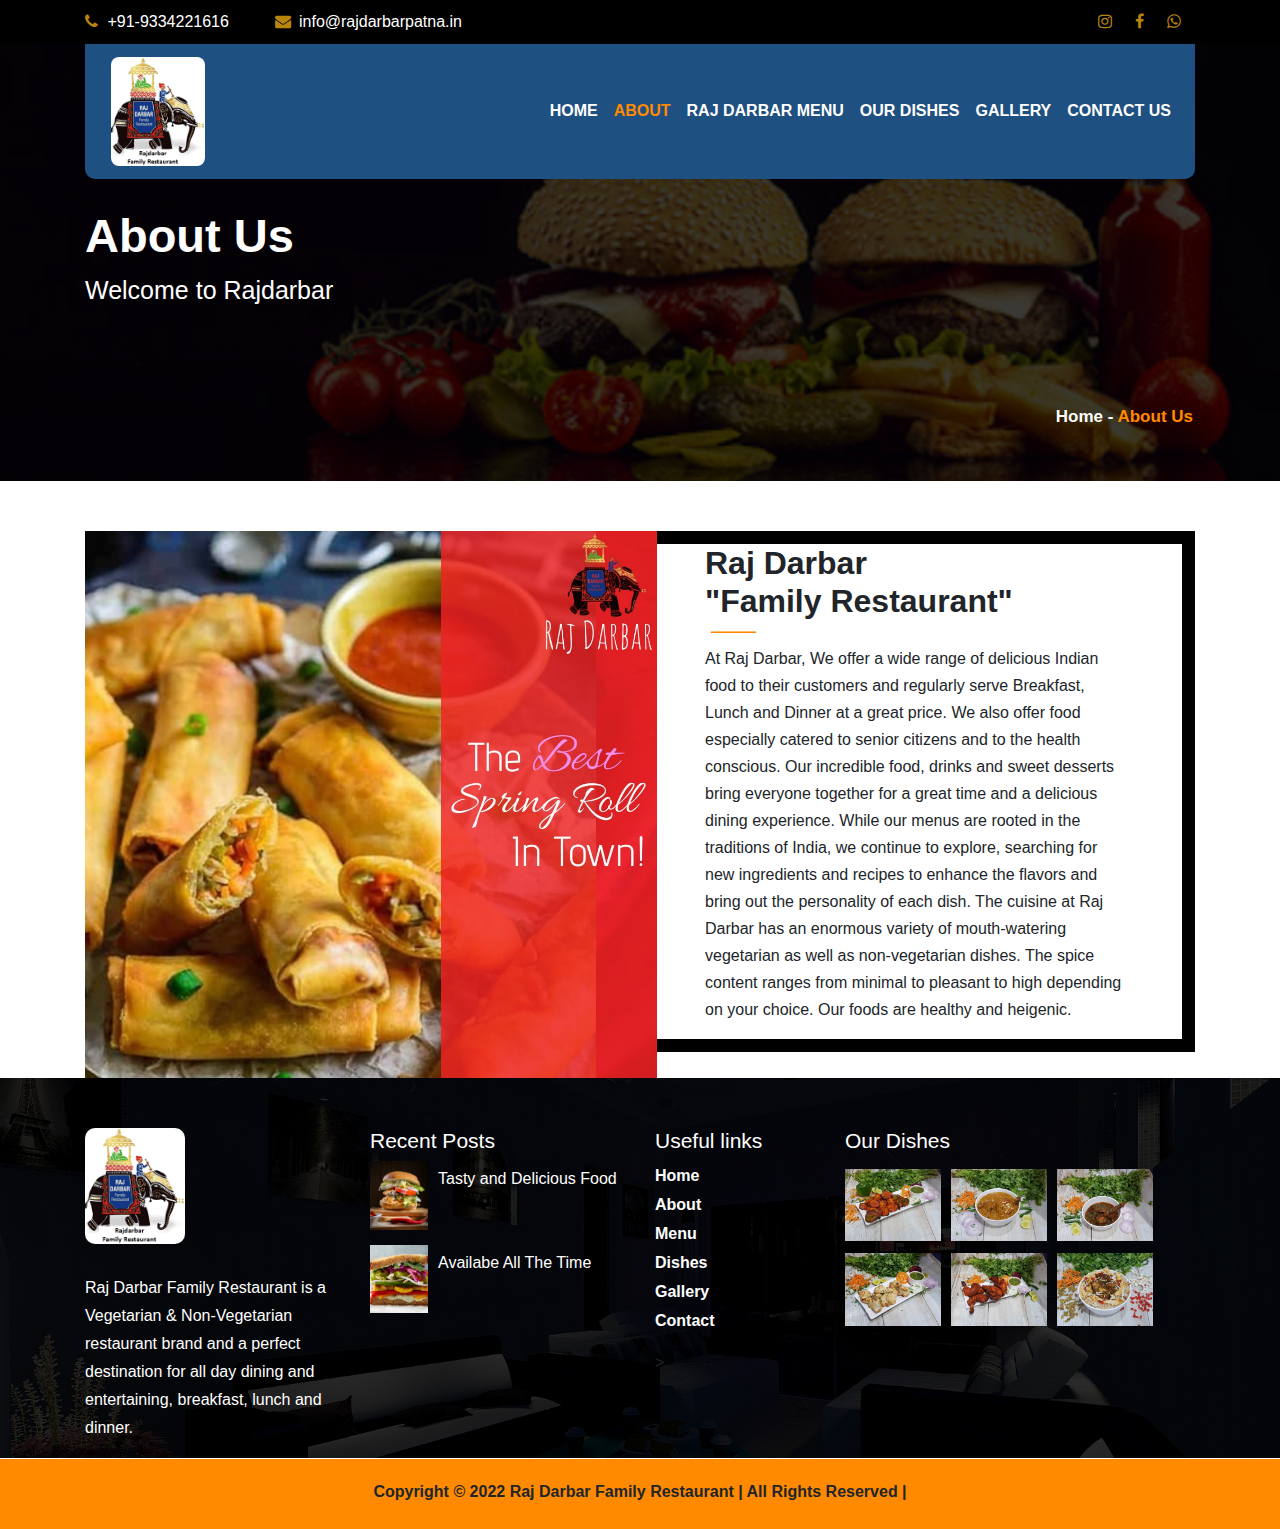
<file: about.html>
<!DOCTYPE html>
<html lang="en">

<head>
  <meta charset="UTF-8">
  <meta http-equiv="X-UA-Compatible" content="IE=edge">
  <meta name="viewport" content="width=device-width, initial-scale=1.0">
  <title>Raj Darbar-About</title>
  <link rel="icon" type="image/png" href="img/favicon.ico">

  <!-- Bootstrap CSS -->
  <link rel="stylesheet" href="css/bootstrap.min.css">
  <link rel="stylesheet" href="css/owl.carousel.min.css">
  <link rel="stylesheet" href="css/font-awesome.min.css">
  <link rel="stylesheet" href="css/animate.css">
  <link rel="stylesheet" href="css/style.css">

  <script src="js/jquery.min.js"></script>
  <script src="js/bootstrap.bundle.min.js"></script>
</head>

<body>

  <header>
    <div class="header-top">
      <div class="container">
        <div class="row">
          <div class="col-lg-2">
            <a href="tel: +91-9334221616"><i class="fa fa-phone"></i> +91-9334221616</a>
          </div>
          <div class="col-lg-4">
            <a href="#"> <i class="fa fa-envelope pr-2"></i>info@rajdarbarpatna.in</a>
          </div>
          <div class="col-lg-6">
            <ul>
              <li><a href=""><i class="fa fa-whatsapp"></i></a></li>
              <li><a href=""><i class="fa fa-facebook-f"></i></a></li>
              <li><a href=""><i class="fa fa-instagram"></i></a></li>
            </ul>
          </div>
        </div>
      </div>
    </div>
    <div class="mainmenu">
      <div class="container">
        <div class="bg-ligh">
          <nav class="navbar navbar-expand-lg navbar-light ">
            <a class="navbar-brand" href="#"><img src="img/logo (2).png" alt=""></a>
            <button class="navbar-toggler" type="button" data-toggle="collapse" data-target="#navbarNav"
              aria-controls="navbarNav" aria-expanded="false" aria-label="Toggle navigation">
              <span class="navbar-toggler-icon"></span>
            </button>
            <div class="collapse navbar-collapse" id="navbarNav">
              <ul class="navbar-nav ml-auto">
                <li class="nav-item ">
                  <a class="nav-link" href="index.html">HOME <span class="sr-only">(current)</span></a>
                </li>
                <li class="nav-item active">
                  <a class="nav-link" href="about.html">ABOUT</a>
                </li>
                <li class="nav-item">
                  <a class="nav-link" href="menu.html">RAJ DARBAR MENU</a>
                </li>
                <li class="nav-item">
                  <a class="nav-link " href="Dishes.html">OUR DISHES</a>
                </li>
                <li class="nav-item">
                  <a class="nav-link " href="gallery.html">GALLERY</a>
                </li>
                <li class="nav-item">
                  <a class="nav-link " href="contact.html">CONTACT US</a>
                </li>
              </ul>
            </div>
          </nav>
        </div>
      </div>
    </div>

    <div class="header-nav-img">
      <div class="header-nav-img-color">
        <div class="container">
          <div class="row">
            <div class="col-lg-12">
              <h2>About Us</h2>
              <p>Welcome to Rajdarbar</p>
              <ul>
                <li><a style="color: #ff8a00;" href="about.html">About Us</a></li>
                <li><a href="index.html">Home - </a></li>

              </ul>
            </div>
          </div>
        </div>
      </div>
    </div>


  </header>

  <div class="container">
    <div class="Darbar">
      <div class="row">
        <div class="col-lg-6">
          <img src="img/alphabet-image.png" alt="">
        </div>
        <div class="col-lg-6">
          <div class="Raj-Darbar">
            <h2>Raj Darbar<br>
              "Family Restaurant"</h2>
            <img style="width: 13%;" src="img/border.jpg" alt="">
            <p>At Raj Darbar, We offer a wide range of delicious Indian food to their customers and regularly serve
              Breakfast, Lunch and Dinner at a great price. We also offer food especially catered to senior citizens and
              to the health conscious. Our incredible food, drinks and sweet desserts bring everyone together for a
              great time and a delicious dining experience. While our menus are rooted in the traditions of India, we
              continue to explore, searching for new ingredients and recipes to enhance the flavors and bring out the
              personality of each dish. The cuisine at Raj Darbar has an enormous variety of mouth-watering vegetarian
              as well as non-vegetarian dishes. The spice content ranges from minimal to pleasant to high depending on
              your choice. Our foods are healthy and heigenic.</p>
          </div>
        </div>
      </div>
    </div>
  </div>

 

  <footer>
    <div class="footer-back-img">
      <div class="footer-back-color">

        <div class="container">
          <div class="row">
            <div class="col-lg-3">
              <div class="footer-back-color-2">
                <a href="#"><img src="img/logo (2).png" alt=""></a>
                <p>Raj Darbar Family Restaurant is a Vegetarian & Non-Vegetarian restaurant brand and a perfect
                  destination for all day dining and entertaining, breakfast, lunch and dinner.</p>
              </div>
            </div>
            <div class="col-lg-3">
              <div class="footer-back-color-3">
                <h4>Recent Posts</h4>
                <div class="postlist">


                  <img src="img/food6.jpeg" alt="">
                  <h6>Tasty and Delicious Food</h6>
                </div>
                <div class="postlist">

                  <img src="img/sandwitch.jpg" alt="">
                  <h6>Availabe All The Time</h6>

                </div>
              </div>
            </div>
            <div class="col-lg-2">
              <h4>Useful links</h4>
              <ul>
                <li><a href="index.html">Home</a></li>
                <li><a href="about.html">About</a></li>
                <li><a href="menu.html">Menu</a></li>
                <li><a href="Dishes.html">Dishes</a></li>
                <li><a href="gallery.html">Gallery</a></li>
                <li><a href="contact.html">Contact</a></li>
              </ul>>
            </div>
            <div class="col-lg-4">
              <h4>Our Dishes</h4>
              <div class="dishes-footer-img">
                <ul>
                  <li><img src="img/paneer_tikka.jpg" alt=""></li>
                  <li><img src="img/chicken_balti.jpg" alt=""></li>
                  <li><img src="img/chicken_kadahi.jpg" alt=""></li>
                  <li><img src="img/chicken_malai_kabab.jpg" alt=""></li>
                  <li><img src="img/chicken_tandoori.jpg" alt=""></li>
                  <li><img src="img/hyderabadi_chicken_biryani.jpg" alt=""></li>
                </ul>
              </div>
            </div>
          </div>
        </div>

        <div class="footer-buttom-color">
          <div class="container">
            <div class="row">
              <div class="col-lg-12">
                <h5>Copyright © 2022 Raj Darbar Family Restaurant | All Rights Reserved |</h5>
              </div>
            </div>
          </div>
        </div>
      </div>
    </div>
  </footer>

  <!-- Optional JavaScript -->
  <!-- jQuery first, then Popper.js, then Bootstrap JS -->
  <script src="js/wow.min.js"></script>
  <script type="text/javascript">
    var scrollingAnimations = $('body').data("scrolling-animations");
    if (scrollingAnimations) {
      new WOW().init();
    }
  </script>
  <script src="js/owl.carousel.min.js"></script>
  <script>
    $('.counter-count').each(function () {
      $(this).prop('Counter', 0).animate({
        Counter: $(this).text()
      }, {

        //chnage count up speed here
        duration: 4000,
        easing: 'swing',
        step: function (now) {
          $(this).text(Math.ceil(now));
        }
      });
    });
  </script>

  <script src="js/popper.min.js"></script>
  <script src="js/bootstrap.min.js"></script>
  <script>
    $(document).ready(function () {
      setTimeout(function () {
        $("#exampleModal").modal('show');
      }, 1000);
    });
  </script>
</body>

</html>
</file>
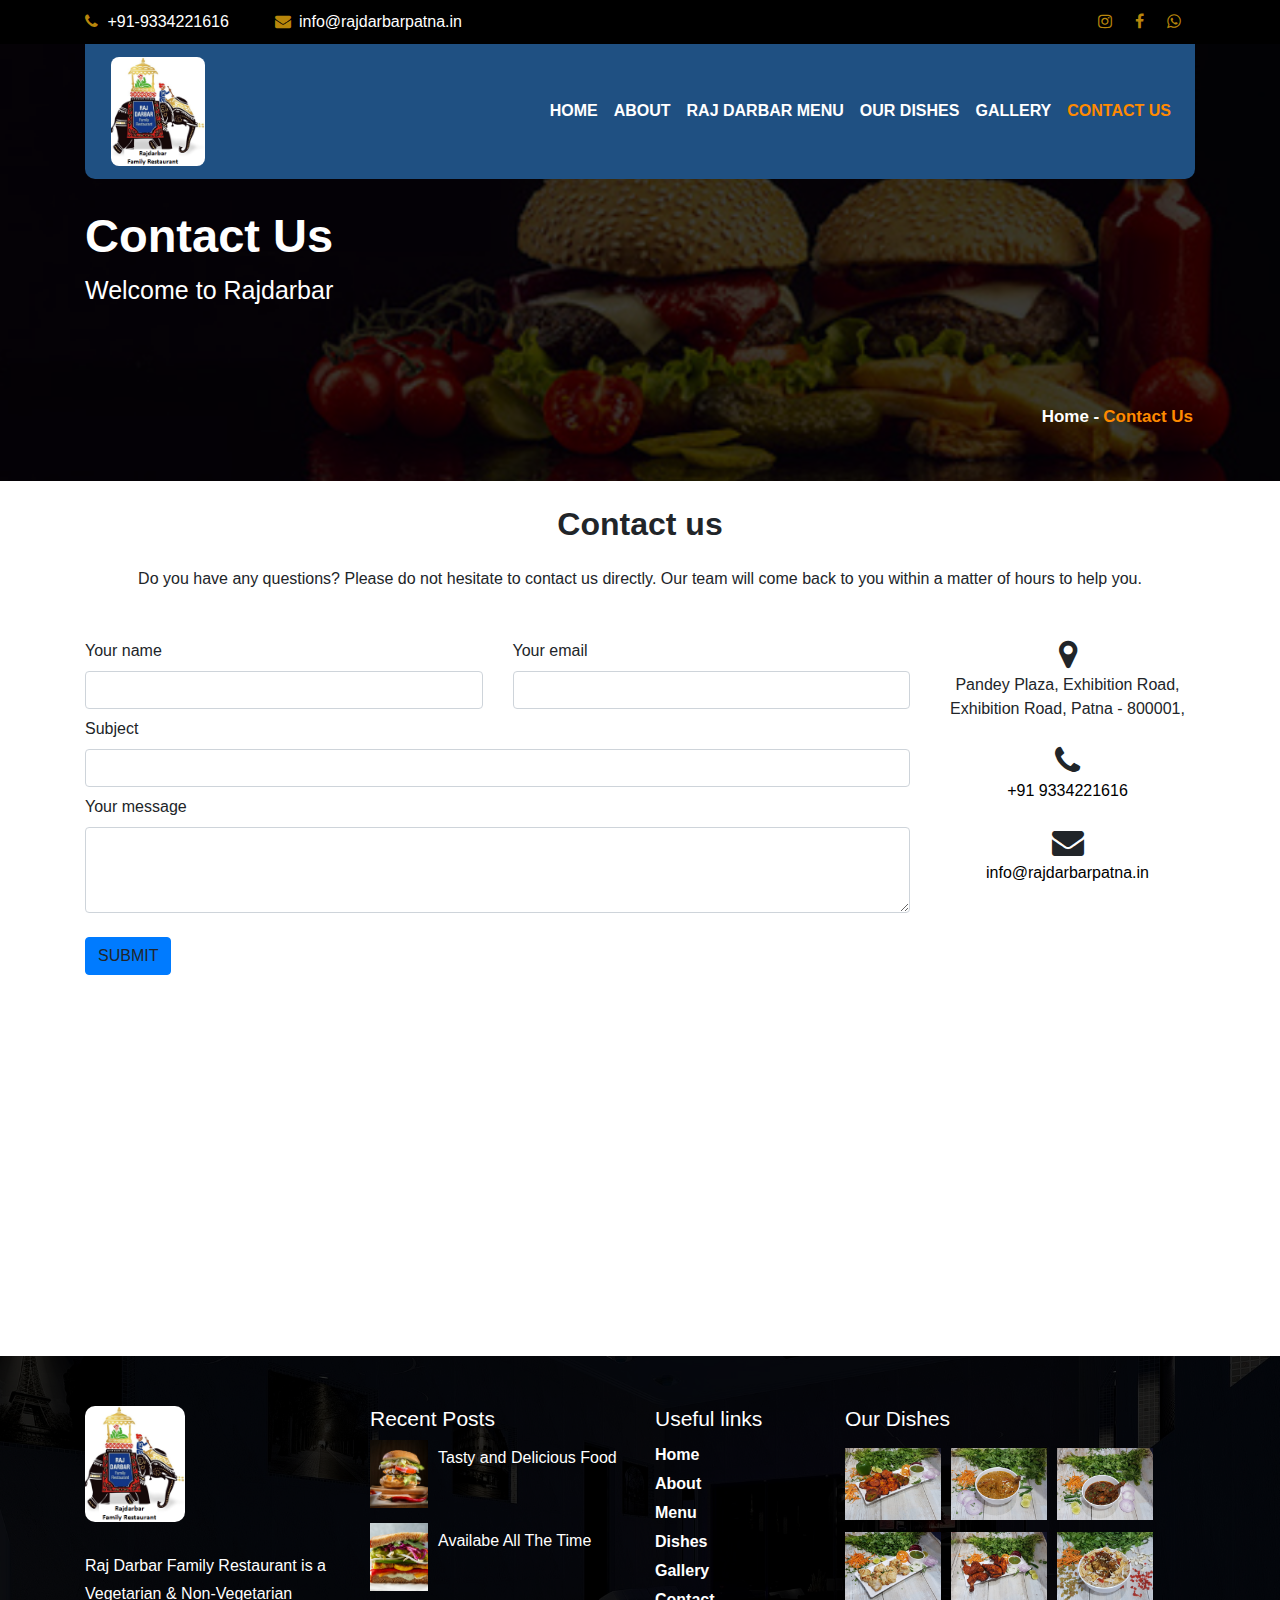
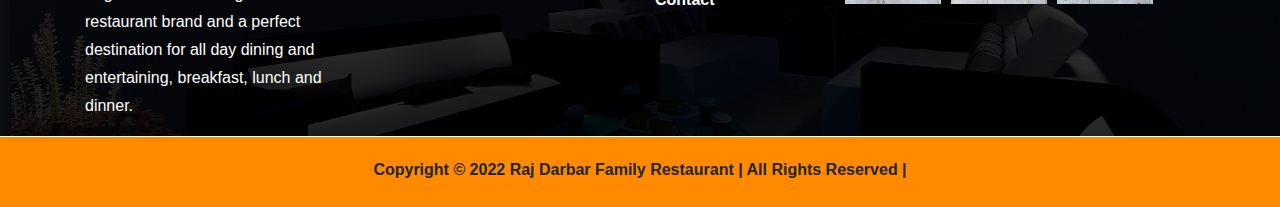
<file: contact.html>
<!DOCTYPE html>
<html lang="en">

<head>
  <meta charset="UTF-8">
  <meta http-equiv="X-UA-Compatible" content="IE=edge">
  <meta name="viewport" content="width=device-width, initial-scale=1.0">
  <title>Raj Darbar-Contact</title>
  <link rel="icon" type="image/png" href="img/favicon.ico">

  <!-- Bootstrap CSS -->
  <link rel="stylesheet" href="css/bootstrap.min.css">
  <link rel="stylesheet" href="css/owl.carousel.min.css">
  <link rel="stylesheet" href="css/font-awesome.min.css">
  <link rel="stylesheet" href="css/animate.css">
  <link rel="stylesheet" href="css/style.css">

  <script src="js/jquery.min.js"></script>
  <script src="js/bootstrap.bundle.min.js"></script>
</head>

<body>

  <header>
    <div class="header-top">
      <div class="container">
        <div class="row">
          <div class="col-lg-2">
            <a href="tel: +91-9334221616"><i class="fa fa-phone"></i> +91-9334221616</a>
          </div>
          <div class="col-lg-4">
            <a href="#"> <i class="fa fa-envelope pr-2"></i>info@rajdarbarpatna.in</a>
          </div>
          <div class="col-lg-6">
            <ul>
              <li><a href=""><i class="fa fa-whatsapp"></i></a></li>
              <li><a href=""><i class="fa fa-facebook-f"></i></a></li>
              <li><a href=""><i class="fa fa-instagram"></i></a></li>
            </ul>
          </div>
        </div>
      </div>
    </div>
    <div class="mainmenu">
      <div class="container">
        <div class="bg-ligh">
          <nav class="navbar navbar-expand-lg navbar-light ">
            <a class="navbar-brand" href="#"><img src="img/logo (2).png" alt=""></a>
            <button class="navbar-toggler" type="button" data-toggle="collapse" data-target="#navbarNav"
              aria-controls="navbarNav" aria-expanded="false" aria-label="Toggle navigation">
              <span class="navbar-toggler-icon"></span>
            </button>
            <div class="collapse navbar-collapse" id="navbarNav">
              <ul class="navbar-nav ml-auto">
                <li class="nav-item ">
                  <a class="nav-link" href="index.html">HOME <span class="sr-only">(current)</span></a>
                </li>
                <li class="nav-item ">
                  <a class="nav-link" href="about.html">ABOUT</a>
                </li>
                <li class="nav-item">
                  <a class="nav-link" href="menu.html">RAJ DARBAR MENU</a>
                </li>
                <li class="nav-item">
                  <a class="nav-link " href="Dishes.html">OUR DISHES</a>
                </li>
                <li class="nav-item">
                  <a class="nav-link " href="gallery.html">GALLERY</a>
                </li>
                <li class="nav-item active">
                  <a class="nav-link " href="contact.html">CONTACT US</a>
                </li>
              </ul>
            </div>
          </nav>
        </div>
      </div>
    </div>

    <div class="header-nav-img">
      <div class="header-nav-img-color">
        <div class="container">
          <div class="row">
            <div class="col-lg-12">
              <h2>Contact Us</h2>
              <p>Welcome to Rajdarbar</p>
              <ul>
                <li><a style="color: #ff8a00;" href="contact.html">Contact Us</a></li>
                <li><a href="index.html">Home - </a></li>

              </ul>
            </div>
          </div>
        </div>
      </div>
    </div>


    <div class="container">
      <!--Section: Contact v.2-->
      <section class="mb-4">

        <!--Section heading-->
        <h2 class="h1-responsive font-weight-bold text-center my-4">Contact us</h2>
        <!--Section description-->
        <p class="text-center w-responsive mx-auto mb-5">Do you have any questions? Please do not hesitate to contact us
          directly. Our team will come back to you within
          a matter of hours to help you.</p>

        <div class="row">

          <!--Grid column-->
          <div class="col-md-9 mb-md-0 mb-5">
            <form id="contact-form" name="contact-form" action="mail.php" method="POST">

              <!--Grid row-->
              <div class="row">

                <!--Grid column-->
                <div class="col-md-6">
                  <div class="md-form mb-2">
                    <label for="name" class="">Your name</label>
                    <input type="text" id="name" name="name" class="form-control">

                  </div>
                </div>
                <!--Grid column-->

                <!--Grid column-->
                <div class="col-md-6">
                  <div class="md-form mb-2">
                    <label for="email" class="">Your email</label>
                    <input type="text" id="email" name="email" class="form-control">

                  </div>
                </div>
                <!--Grid column-->

              </div>
              <!--Grid row-->

              <!--Grid row-->
              <div class="row">
                <div class="col-md-12">
                  <div class="md-form mb-2">
                    <label for="subject" class="">Subject</label>
                    <input type="text" id="subject" name="subject" class="form-control">

                  </div>
                </div>
              </div>
              <!--Grid row-->

              <!--Grid row-->
              <div class="row">

                <!--Grid column-->
                <div class="col-md-12">

                  <div class="md-form mb-4">
                    <label for="message">Your message</label>
                    <textarea type="text" id="message" name="message" rows="3"
                      class="form-control md-textarea"></textarea>

                  </div>

                </div>
              </div>
              <!--Grid row-->

            </form>

            <div class="text-center text-md-left">
              <a class="btn btn-primary" onclick="document.getElementById('contact-form').submit();">SUBMIT</a>
            </div>
            <div class="status"></div>
          </div>
          <!--Grid column-->

          <!--Grid column-->
          <div class="col-md-3 text-center">
            <ul class="list-unstyled mb-0">
              <li><i class="fa fa-map-marker fa-2x"></i>
                <p>Pandey Plaza, Exhibition Road, Exhibition Road, Patna - 800001,</p>
              </li>

              <li><i class="fa fa-phone mt-2 fa-2x"></i>
                <p><a href="tel:+91 9334221616">+91 9334221616</a></p>
              </li>

              <li><i class="fa fa-envelope mt-2 fa-2x"></i>
                <p><a href="#">info@rajdarbarpatna.in</a></p>
              </li>
            </ul>
          </div>
          <!--Grid column-->

        </div>

      </section>
      <!--Section: Contact v.2-->
    </div>


    <div>
      <iframe
        src="https://www.google.com/maps/embed?pb=!1m18!1m12!1m3!1d3597.7977824257573!2d85.14153231494228!3d25.61163498370514!2m3!1f0!2f0!3f0!3m2!1i1024!2i768!4f13.1!3m3!1m2!1s0x39ed59e7758fcb31%3A0x6433c8234479ca05!2sRajdarbar%20family%20Restaurant!5e0!3m2!1sen!2sin!4v1657990766371!5m2!1sen!2sin"
        width="100%" height="350" style="border:0;" allowfullscreen="" loading="lazy"
        referrerpolicy="no-referrer-when-downgrade"></iframe>
    </div>

    <footer>
      <div class="footer-back-img">
        <div class="footer-back-color">

          <div class="container">
            <div class="row">
              <div class="col-lg-3">
                <div class="footer-back-color-2">
                  <a href="#"><img src="img/logo (2).png" alt=""></a>
                  <p>Raj Darbar Family Restaurant is a Vegetarian & Non-Vegetarian restaurant brand and a perfect
                    destination for all day dining and entertaining, breakfast, lunch and dinner.</p>
                </div>
              </div>
              <div class="col-lg-3">
                <div class="footer-back-color-3">
                  <h4>Recent Posts</h4>
                  <div class="postlist">


                    <img src="img/food6.jpeg" alt="">
                    <h6>Tasty and Delicious Food</h6>
                  </div>
                  <div class="postlist">

                    <img src="img/sandwitch.jpg" alt="">
                    <h6>Availabe All The Time</h6>

                  </div>
                </div>
              </div>
              <div class="col-lg-2">
                <h4>Useful links</h4>
                <ul>
                  <li><a href="index.html">Home</a></li>
                  <li><a href="about.html">About</a></li>
                  <li><a href="menu.html">Menu</a></li>
                  <li><a href="Dishes.html">Dishes</a></li>
                  <li><a href="gallery.html">Gallery</a></li>
                  <li><a href="contact.html">Contact</a></li>
                </ul>
              </div>
              <div class="col-lg-4">
                <h4>Our Dishes</h4>
                <div class="dishes-footer-img">
                  <ul>
                    <li><img src="img/paneer_tikka.jpg" alt=""></li>
                    <li><img src="img/chicken_balti.jpg" alt=""></li>
                    <li><img src="img/chicken_kadahi.jpg" alt=""></li>
                    <li><img src="img/chicken_malai_kabab.jpg" alt=""></li>
                    <li><img src="img/chicken_tandoori.jpg" alt=""></li>
                    <li><img src="img/hyderabadi_chicken_biryani.jpg" alt=""></li>
                  </ul>
                </div>
              </div>
            </div>
          </div>

          <div class="footer-buttom-color">
            <div class="container">
              <div class="row">
                <div class="col-lg-12">
                  <h5>Copyright © 2022 Raj Darbar Family Restaurant | All Rights Reserved |</h5>
                </div>
              </div>
            </div>
          </div>
        </div>
      </div>
    </footer>

    <!-- Optional JavaScript -->
    <!-- jQuery first, then Popper.js, then Bootstrap JS -->
    <script src="js/wow.min.js"></script>
    <script type="text/javascript">
      var scrollingAnimations = $('body').data("scrolling-animations");
      if (scrollingAnimations) {
        new WOW().init();
      }
    </script>
    <script src="js/owl.carousel.min.js"></script>
    <script>
      $('.counter-count').each(function () {
        $(this).prop('Counter', 0).animate({
          Counter: $(this).text()
        }, {

          //chnage count up speed here
          duration: 4000,
          easing: 'swing',
          step: function (now) {
            $(this).text(Math.ceil(now));
          }
        });
      });
    </script>

    <script src="js/popper.min.js"></script>
    <script src="js/bootstrap.min.js"></script>
    <script>
      $(document).ready(function () {
        setTimeout(function () {
          $("#exampleModal").modal('show');
        }, 1000);
      });
    </script>
</body>

</html>
</file>
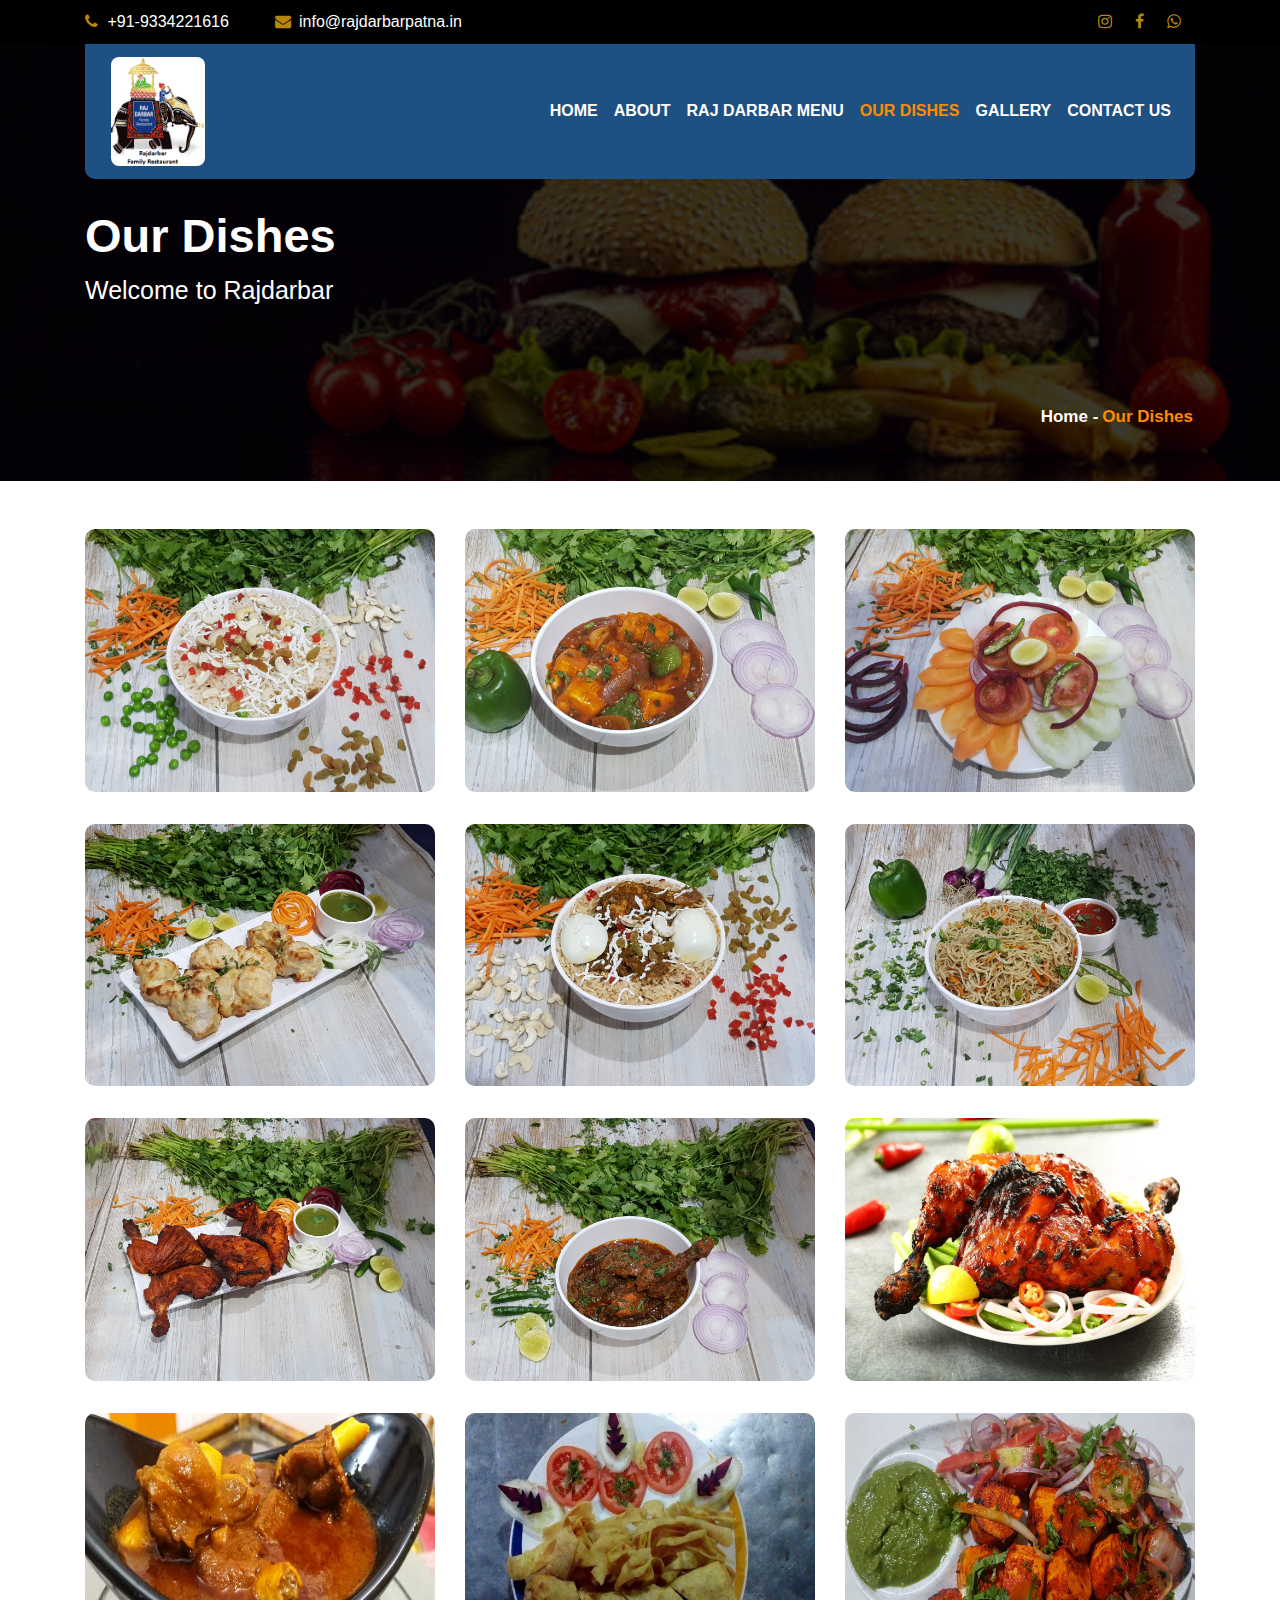
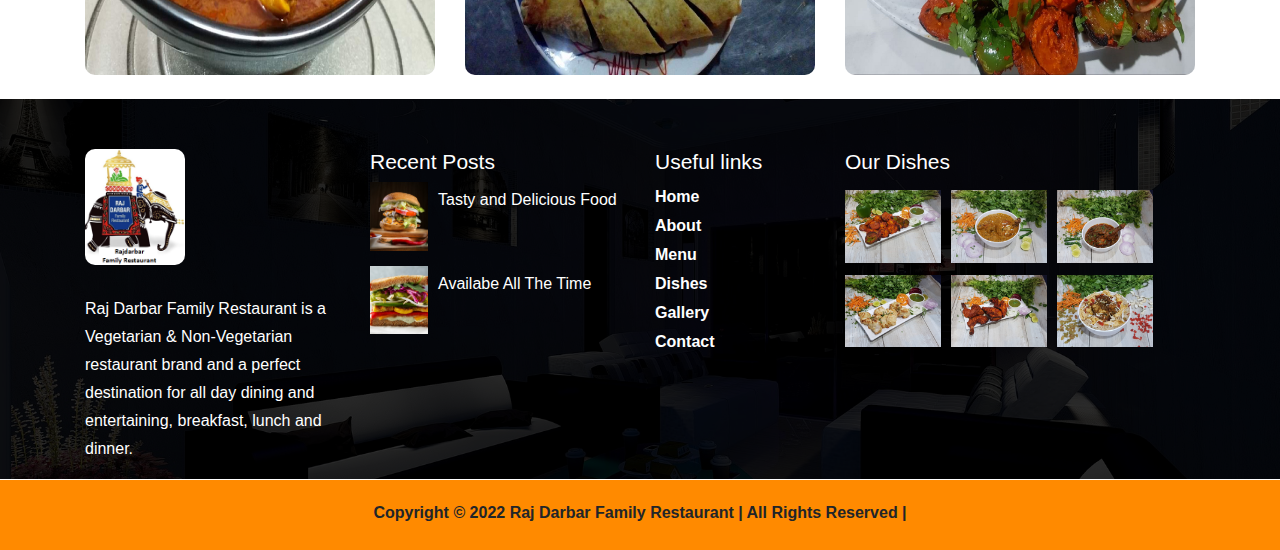
<file: Dishes.html>
<!DOCTYPE html>
<html lang="en">

<head>
  <meta charset="UTF-8">
  <meta http-equiv="X-UA-Compatible" content="IE=edge">
  <meta name="viewport" content="width=device-width, initial-scale=1.0">
  <title>Raj Darbar-Dishes</title>
  <link rel="icon" type="image/png" href="img/favicon.ico">

  <!-- Bootstrap CSS -->
  <link rel="stylesheet" href="css/bootstrap.min.css">
  <link rel="stylesheet" href="css/owl.carousel.min.css">
  <link rel="stylesheet" href="css/font-awesome.min.css">
  <link rel="stylesheet" href="css/animate.css">
  <link rel="stylesheet" href="css/style.css">

  <script src="js/jquery.min.js"></script>
  <script src="js/bootstrap.bundle.min.js"></script>
</head>

<body>

  <header>
    <div class="header-top">
      <div class="container">
        <div class="row">
          <div class="col-lg-2">
            <a href="tel: +91-9334221616"><i class="fa fa-phone"></i> +91-9334221616</a>
          </div>
          <div class="col-lg-4">
            <a href="#"> <i class="fa fa-envelope pr-2"></i>info@rajdarbarpatna.in</a>
          </div>
          <div class="col-lg-6">
            <ul>
              <li><a href=""><i class="fa fa-whatsapp"></i></a></li>
              <li><a href=""><i class="fa fa-facebook-f"></i></a></li>
              <li><a href=""><i class="fa fa-instagram"></i></a></li>
            </ul>
          </div>
        </div>
      </div>
    </div>
    <div class="mainmenu">
      <div class="container">
        <div class="bg-ligh">
          <nav class="navbar navbar-expand-lg navbar-light ">
            <a class="navbar-brand" href="#"><img src="img/logo (2).png" alt=""></a>
            <button class="navbar-toggler" type="button" data-toggle="collapse" data-target="#navbarNav"
              aria-controls="navbarNav" aria-expanded="false" aria-label="Toggle navigation">
              <span class="navbar-toggler-icon"></span>
            </button>
            <div class="collapse navbar-collapse" id="navbarNav">
              <ul class="navbar-nav ml-auto">
                <li class="nav-item ">
                  <a class="nav-link" href="index.html">HOME <span class="sr-only">(current)</span></a>
                </li>
                <li class="nav-item ">
                  <a class="nav-link" href="about.html">ABOUT</a>
                </li>
                <li class="nav-item">
                  <a class="nav-link" href="menu.html">RAJ DARBAR MENU</a>
                </li>
                <li class="nav-item active">
                  <a class="nav-link " href="Dishes.html">OUR DISHES</a>
                </li>
                <li class="nav-item">
                  <a class="nav-link " href="gallery.html">GALLERY</a>
                </li>
                <li class="nav-item">
                  <a class="nav-link " href="contact.html">CONTACT US</a>
                </li>
              </ul>
            </div>
          </nav>
        </div>
      </div>
    </div>

    <div class="header-nav-img">
      <div class="header-nav-img-color">
        <div class="container">
          <div class="row">
            <div class="col-lg-12">
              <h2>Our Dishes</h2>
              <p>Welcome to Rajdarbar</p>
              <ul>
                <li><a style="color: #ff8a00;" href="Dishes.html">Our Dishes</a></li>
                <li><a href="index.html">Home - </a></li>

              </ul>
            </div>
          </div>
        </div>
      </div>
    </div>


  </header>

  <div class="container">
    <div class="row">
      <div class="col-lg-4 mt-5 mb-4">
        <div class="gallery-box">
          <img src="img/veg_pulao.jpg" alt="">
        </div>
      </div>
      <div class="col-lg-4 mt-5 mb-4">
        <div class="gallery-box">
          <img src="img/rajdarbar_paneer_chilli.jpg" alt="">
        </div>
      </div>
      <div class="col-lg-4 mt-5 mb-4">
        <div class="gallery-box">
          <img src="img/salad_rajdarbar.jpg" alt="">
        </div>
      </div>
      <div class="col-lg-4 mt-2 mb-4">
        <div class="gallery-box">
          <img src="img/chicken_malai_kabab.jpg" alt="">
        </div>
      </div>
      <div class="col-lg-4 mt-2 mb-4">
        <div class="gallery-box">
          <img src="img/rajdarbar_chicken_biryani.jpg" alt="">
        </div>
      </div>
      <div class="col-lg-4 mt-2 mb-4">
        <div class="gallery-box">
          <img src="img/veg-chowmein.jpg" alt="">
        </div>
      </div>
      <div class="col-lg-4 mt-2 mb-4">
        <div class="gallery-box">
          <img src="img/chicken_tandoori.jpg" alt="">
        </div>
      </div>
      <div class="col-lg-4 mt-2 mb-4">
        <div class="gallery-box">
          <img src="img/chicken_kadahi.jpg" alt="">
        </div>
      </div>
      <div class="col-lg-4 mt-2 mb-4">
        <div class="gallery-box">
          <img src="img/full_chicken.jpg" alt="">
        </div>
      </div>
      <div class="col-lg-4 mt-2 mb-4">
        <div class="gallery-box">
          <img src="img/Mutton.jpg" alt="">
        </div>
      </div>
      <div class="col-lg-4 mt-2 mb-4">
        <div class="gallery-box">
          <img src="img/Snacks.jpg" alt="">
        </div>
      </div>
      <div class="col-lg-4 mt-2 mb-4">
        <div class="gallery-box">
          <img src="img/paneer-fry.jpg" alt="">
        </div>
      </div>

    </div>
  </div>

  <footer>
    <div class="footer-back-img">
      <div class="footer-back-color">

        <div class="container">
          <div class="row">
            <div class="col-lg-3">
              <div class="footer-back-color-2">
                <a href="#"><img src="img/logo (2).png" alt=""></a>
                <p>Raj Darbar Family Restaurant is a Vegetarian & Non-Vegetarian restaurant brand and a perfect
                  destination for all day dining and entertaining, breakfast, lunch and dinner.</p>
              </div>
            </div>
            <div class="col-lg-3">
              <div class="footer-back-color-3">
                <h4>Recent Posts</h4>
                <div class="postlist">


                  <img src="img/food6.jpeg" alt="">
                  <h6>Tasty and Delicious Food</h6>
                </div>
                <div class="postlist">

                  <img src="img/sandwitch.jpg" alt="">
                  <h6>Availabe All The Time</h6>

                </div>
              </div>
            </div>
            <div class="col-lg-2">
              <h4>Useful links</h4>
              <ul>
                <li><a href="index.html">Home</a></li>
                <li><a href="about.html">About</a></li>
                <li><a href="menu.html">Menu</a></li>
                <li><a href="Dishes.html">Dishes</a></li>
                <li><a href="gallery.html">Gallery</a></li>
                <li><a href="contact.html">Contact</a></li>
              </ul>
            </div>
            <div class="col-lg-4">
              <h4>Our Dishes</h4>
              <div class="dishes-footer-img">
                <ul>
                  <li><img src="img/paneer_tikka.jpg" alt=""></li>
                  <li><img src="img/chicken_balti.jpg" alt=""></li>
                  <li><img src="img/chicken_kadahi.jpg" alt=""></li>
                  <li><img src="img/chicken_malai_kabab.jpg" alt=""></li>
                  <li><img src="img/chicken_tandoori.jpg" alt=""></li>
                  <li><img src="img/hyderabadi_chicken_biryani.jpg" alt=""></li>
                </ul>
              </div>
            </div>
          </div>
        </div>

        <div class="footer-buttom-color">
          <div class="container">
            <div class="row">
              <div class="col-lg-12">
                <h5>Copyright © 2022 Raj Darbar Family Restaurant | All Rights Reserved |</h5>
              </div>
            </div>
          </div>
        </div>
      </div>
    </div>
  </footer>

  <!-- Optional JavaScript -->
  <!-- jQuery first, then Popper.js, then Bootstrap JS -->
  <script src="js/wow.min.js"></script>
  <script type="text/javascript">
    var scrollingAnimations = $('body').data("scrolling-animations");
    if (scrollingAnimations) {
      new WOW().init();
    }
  </script>
  <script src="js/owl.carousel.min.js"></script>
  <script>
    $('.counter-count').each(function () {
      $(this).prop('Counter', 0).animate({
        Counter: $(this).text()
      }, {

        //chnage count up speed here
        duration: 4000,
        easing: 'swing',
        step: function (now) {
          $(this).text(Math.ceil(now));
        }
      });
    });
  </script>

  <script src="js/popper.min.js"></script>
  <script src="js/bootstrap.min.js"></script>
  <script>
    $(document).ready(function () {
      setTimeout(function () {
        $("#exampleModal").modal('show');
      }, 1000);
    });
  </script>
</body>

</html>
</file>
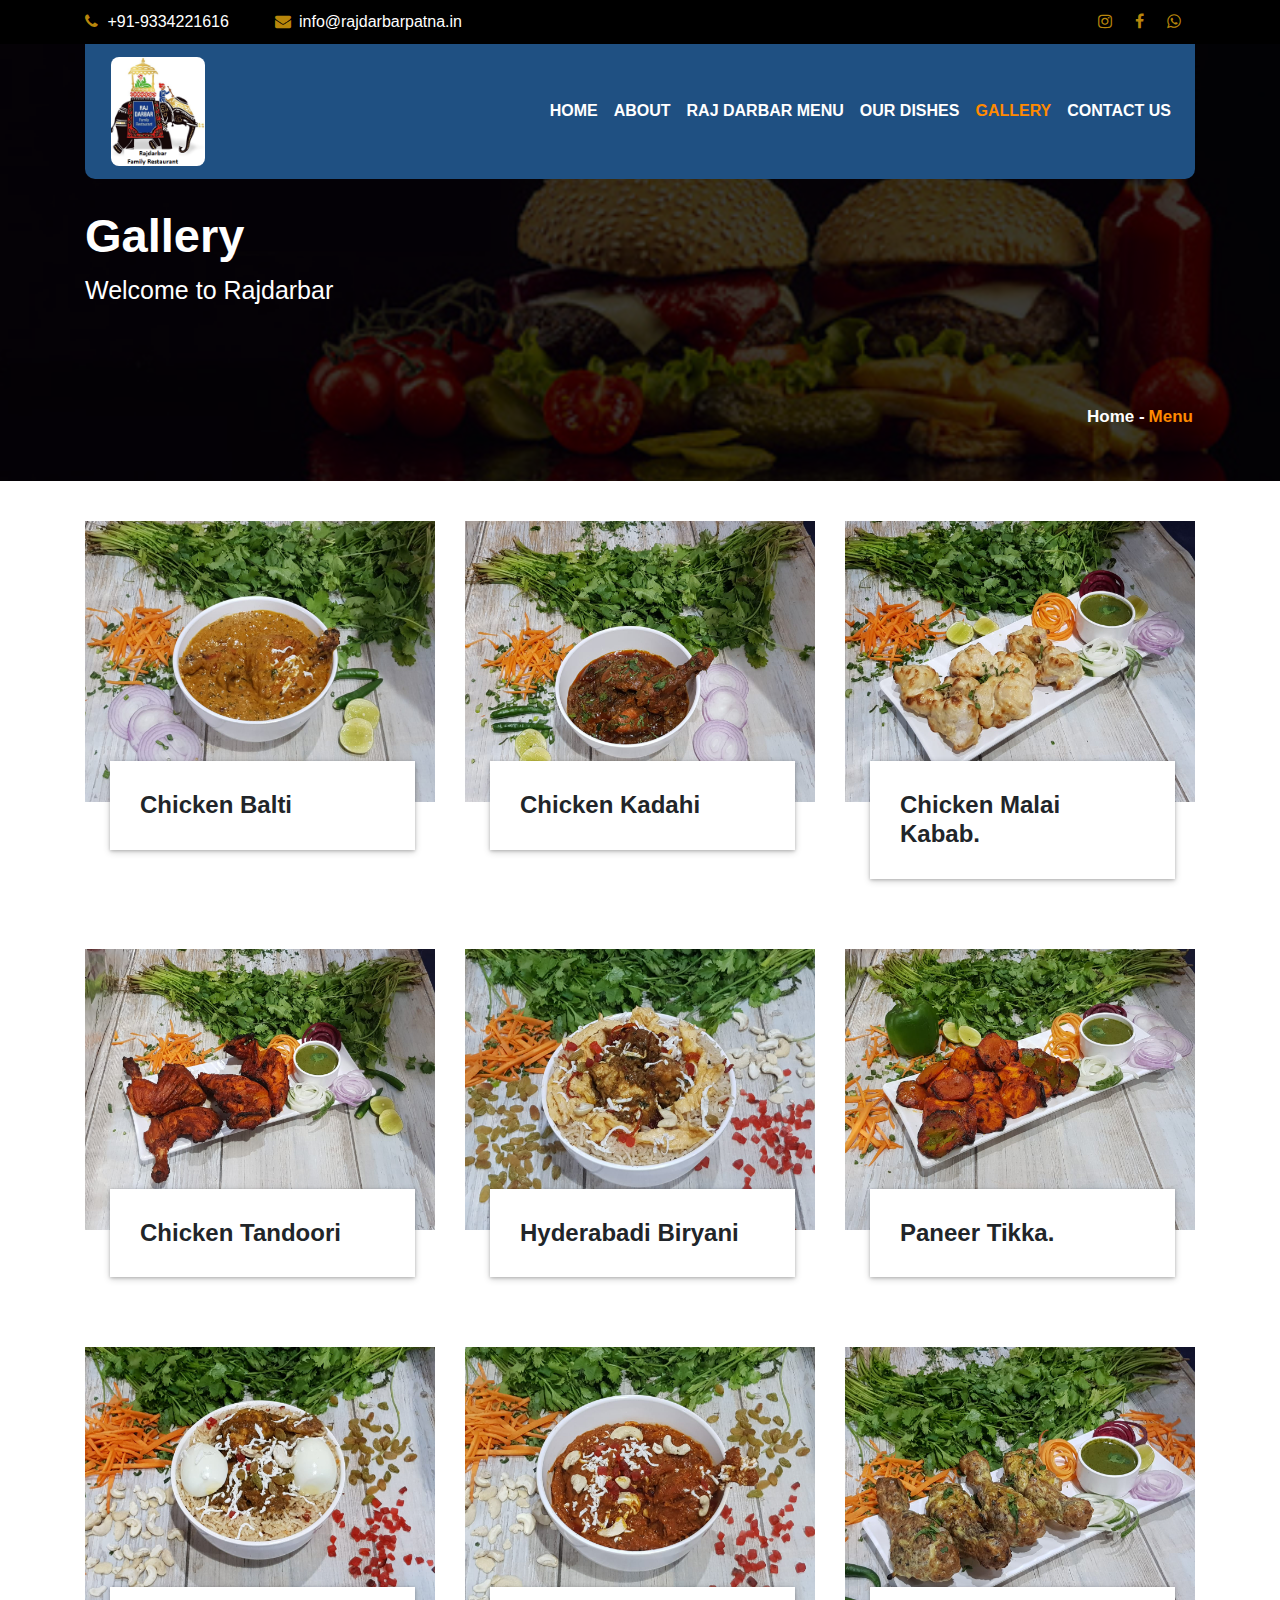
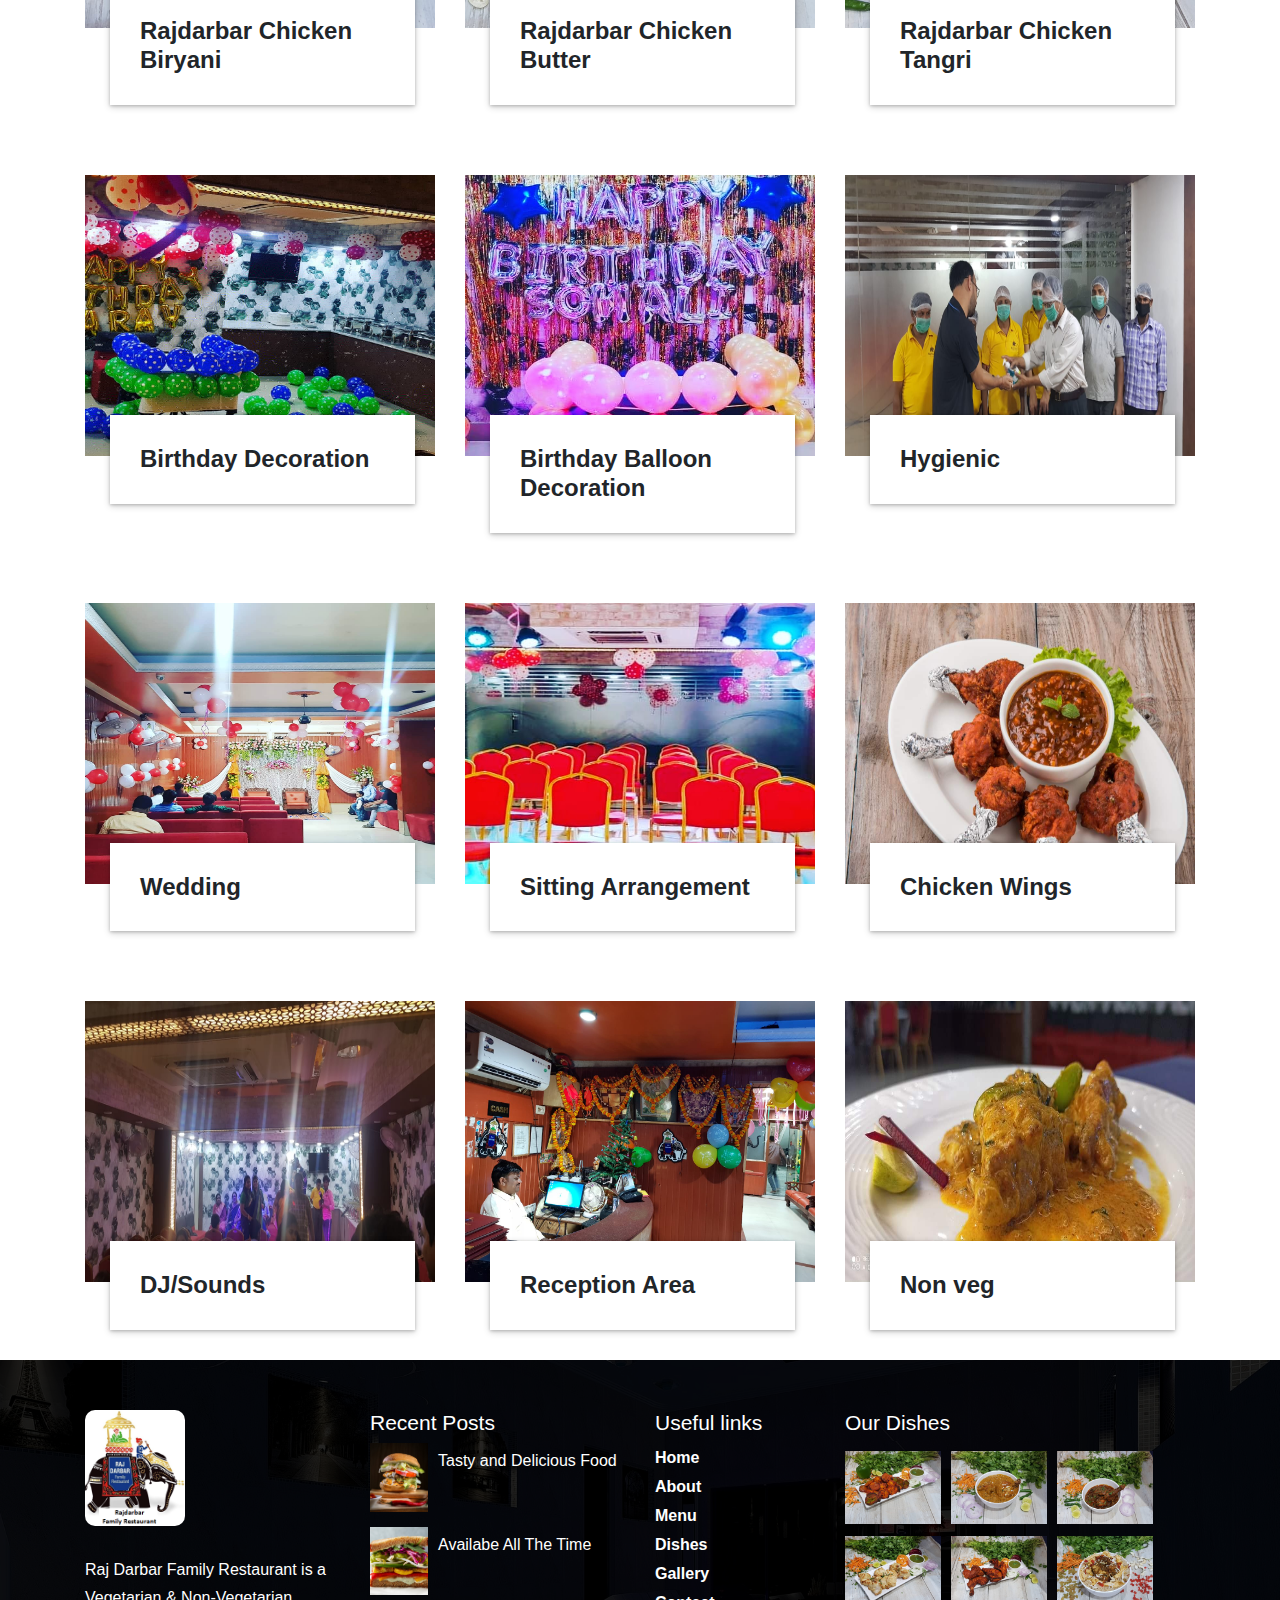
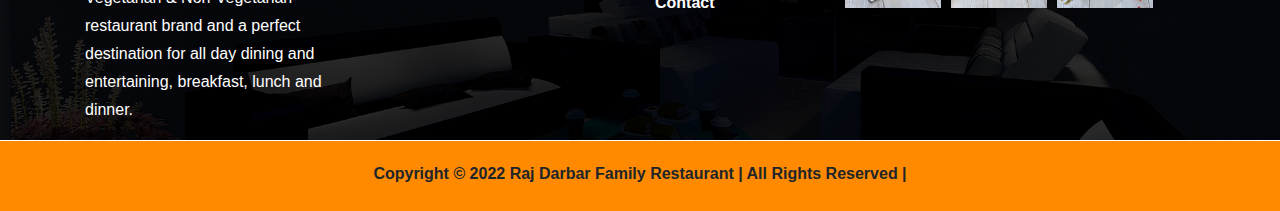
<file: gallery.html>
<!DOCTYPE html>
<html lang="en">

<head>
  <meta charset="UTF-8">
  <meta http-equiv="X-UA-Compatible" content="IE=edge">
  <meta name="viewport" content="width=device-width, initial-scale=1.0">
  <title>Raj Darbar-Gallery</title>
  <link rel="icon" type="image/png" href="img/favicon.ico">

  <!-- Bootstrap CSS -->
  <link rel="stylesheet" href="css/bootstrap.min.css">
  <link rel="stylesheet" href="css/owl.carousel.min.css">
  <link rel="stylesheet" href="css/font-awesome.min.css">
  <link rel="stylesheet" href="css/animate.css">
  <link rel="stylesheet" href="css/style.css">

  <script src="js/jquery.min.js"></script>
  <script src="js/bootstrap.bundle.min.js"></script>
</head>

<body>

  <header>
    <div class="header-top">
      <div class="container">
        <div class="row">
          <div class="col-lg-2">
            <a href="tel: +91-9334221616"><i class="fa fa-phone"></i> +91-9334221616</a>
          </div>
          <div class="col-lg-4">
            <a href="#"> <i class="fa fa-envelope pr-2"></i>info@rajdarbarpatna.in</a>
          </div>
          <div class="col-lg-6">
            <ul>
              <li><a href=""><i class="fa fa-whatsapp"></i></a></li>
              <li><a href=""><i class="fa fa-facebook-f"></i></a></li>
              <li><a href=""><i class="fa fa-instagram"></i></a></li>
            </ul>
          </div>
        </div>
      </div>
    </div>
    <div class="mainmenu">
      <div class="container">
        <div class="bg-ligh">
          <nav class="navbar navbar-expand-lg navbar-light ">
            <a class="navbar-brand" href="#"><img src="img/logo (2).png" alt=""></a>
            <button class="navbar-toggler" type="button" data-toggle="collapse" data-target="#navbarNav"
              aria-controls="navbarNav" aria-expanded="false" aria-label="Toggle navigation">
              <span class="navbar-toggler-icon"></span>
            </button>
            <div class="collapse navbar-collapse" id="navbarNav">
              <ul class="navbar-nav ml-auto">
                <li class="nav-item ">
                  <a class="nav-link" href="index.html">HOME <span class="sr-only">(current)</span></a>
                </li>
                <li class="nav-item ">
                  <a class="nav-link" href="about.html">ABOUT</a>
                </li>
                <li class="nav-item">
                  <a class="nav-link" href="menu.html">RAJ DARBAR MENU</a>
                </li>
                <li class="nav-item">
                  <a class="nav-link " href="Dishes.html">OUR DISHES</a>
                </li>
                <li class="nav-item active">
                  <a class="nav-link " href="gallery.html">GALLERY</a>
                </li>
                <li class="nav-item">
                  <a class="nav-link " href="contact.html">CONTACT US</a>
                </li>
              </ul>
            </div>
          </nav>
        </div>
      </div>
    </div>

    <div class="header-nav-img">
      <div class="header-nav-img-color">
        <div class="container">
          <div class="row">
            <div class="col-lg-12">
              <h2>Gallery</h2>
              <p>Welcome to Rajdarbar</p>
              <ul>
                <li><a style="color: #ff8a00;" href="gallery.html">Menu</a></li>
                <li><a href="index.html">Home - </a></li>

              </ul>
            </div>
          </div>
        </div>
      </div>
    </div>


  </header>

  <div class="container">
    <div class="row">
      <div class="col-lg-4">
        <div class="gallery-img">
          <img src="img/chicken_balti.jpg" alt="">
          <h4>Chicken Balti</h4>
        </div>
      </div>
      <div class="col-lg-4">
        <div class="gallery-img">
          <img src="img/chicken_kadahi.jpg" alt="">
          <h4>Chicken Kadahi</h4>
        </div>
      </div>
      <div class="col-lg-4">
        <div class="gallery-img">
          <img src="img/chicken_malai_kabab.jpg" alt="">
          <h4>Chicken Malai Kabab.</h4>
        </div>
      </div>
      <div class="col-lg-4">
        <div class="gallery-img">
          <img src="img/chicken_tandoori.jpg" alt="">
          <h4>Chicken Tandoori</h4>
        </div>
      </div>
      <div class="col-lg-4">
        <div class="gallery-img">
          <img src="img/hyderabadi_chicken_biryani.jpg" alt="">
          <h4>Hyderabadi Biryani</h4>
        </div>
      </div>
      <div class="col-lg-4">
        <div class="gallery-img">
          <img src="img/paneer_tikka.jpg" alt="">
          <h4>Paneer Tikka.</h4>
        </div>
      </div>
      <div class="col-lg-4">
        <div class="gallery-img">
          <img src="img/rajdarbar_chicken_biryani.jpg" alt="">
          <h4>Rajdarbar Chicken Biryani</h4>
        </div>
      </div>
      <div class="col-lg-4">
        <div class="gallery-img">
          <img src="img/rajdarbar_chicken_butter.jpg" alt="">
          <h4>Rajdarbar Chicken Butter</h4>
        </div>
      </div>
      <div class="col-lg-4">
        <div class="gallery-img">
          <img src="img/rajdarbar_chicken_tangri.jpg" alt="">
          <h4>Rajdarbar Chicken Tangri</h4>
        </div>
      </div>
      <div class="col-lg-4">
        <div class="gallery-img">
          <img src="img/Birthday Party.jpg" alt="">
          <h4>Birthday Decoration</h4>
        </div>
      </div>
      <div class="col-lg-4">
        <div class="gallery-img">
          <img src="img/Birthday.jpg" alt="">
          <h4>Birthday Balloon Decoration</h4>
        </div>
      </div>
      <div class="col-lg-4">
        <div class="gallery-img">
          <img src="img/Hygiene.jpg" alt="">
          <h4>Hygienic</h4>
        </div>
      </div>
      <div class="col-lg-4">
        <div class="gallery-img">
          <img src="img/Wedding.jpg" alt="">
          <h4>Wedding</h4>
        </div>
      </div>
      <div class="col-lg-4">
        <div class="gallery-img">
          <img src="img/Sitting Arrangement.jpg" alt="">
          <h4>Sitting Arrangement</h4>
        </div>
      </div>
      <div class="col-lg-4">
        <div class="gallery-img">
          <img src="img/Chicken Wings.jpg" alt="">
          <h4>Chicken Wings</h4>
        </div>
      </div>
      <div class="col-lg-4">
        <div class="gallery-img">
          <img src="img/DJ Sounds.jpg" alt="">
          <h4>DJ/Sounds</h4>
        </div>
      </div>
      <div class="col-lg-4">
        <div class="gallery-img">
          <img src="img/Reception.jpg" alt="">
          <h4>Reception Area</h4>
        </div>
      </div>
      <div class="col-lg-4">
        <div class="gallery-img">
          <img src="img/any_nonveg.jpg" alt="">
          <h4>Non veg</h4>
        </div>
      </div>
    </div>
  </div>

  <footer>
    <div class="footer-back-img">
      <div class="footer-back-color">

        <div class="container">
          <div class="row">
            <div class="col-lg-3">
              <div class="footer-back-color-2">
                <a href="#"><img src="img/logo (2).png" alt=""></a>
                <p>Raj Darbar Family Restaurant is a Vegetarian & Non-Vegetarian restaurant brand and a perfect
                  destination for all day dining and entertaining, breakfast, lunch and dinner.</p>
              </div>
            </div>
            <div class="col-lg-3">
              <div class="footer-back-color-3">
                <h4>Recent Posts</h4>
                <div class="postlist">


                  <img src="img/food6.jpeg" alt="">
                  <h6>Tasty and Delicious Food</h6>
                </div>
                <div class="postlist">

                  <img src="img/sandwitch.jpg" alt="">
                  <h6>Availabe All The Time</h6>

                </div>
              </div>
            </div>
            <div class="col-lg-2">
              <h4>Useful links</h4>
              <ul>
                <li><a href="index.html">Home</a></li>
                <li><a href="about.html">About</a></li>
                <li><a href="menu.html">Menu</a></li>
                <li><a href="Dishes.html">Dishes</a></li>
                <li><a href="gallery.html">Gallery</a></li>
                <li><a href="contact.html">Contact</a></li>
              </ul>
            </div>
            <div class="col-lg-4">
              <h4>Our Dishes</h4>
              <div class="dishes-footer-img">
                <ul>
                  <li><img src="img/paneer_tikka.jpg" alt=""></li>
                  <li><img src="img/chicken_balti.jpg" alt=""></li>
                  <li><img src="img/chicken_kadahi.jpg" alt=""></li>
                  <li><img src="img/chicken_malai_kabab.jpg" alt=""></li>
                  <li><img src="img/chicken_tandoori.jpg" alt=""></li>
                  <li><img src="img/hyderabadi_chicken_biryani.jpg" alt=""></li>
                </ul>
              </div>
            </div>
          </div>
        </div>

        <div class="footer-buttom-color">
          <div class="container">
            <div class="row">
              <div class="col-lg-12">
                <h5>Copyright © 2022 Raj Darbar Family Restaurant | All Rights Reserved |</h5>
              </div>
            </div>
          </div>
        </div>
      </div>
    </div>
  </footer>

  <!-- Optional JavaScript -->
  <!-- jQuery first, then Popper.js, then Bootstrap JS -->
  <script src="js/wow.min.js"></script>
  <script type="text/javascript">
    var scrollingAnimations = $('body').data("scrolling-animations");
    if (scrollingAnimations) {
      new WOW().init();
    }
  </script>
  <script src="js/owl.carousel.min.js"></script>
  <script>
    $('.counter-count').each(function () {
      $(this).prop('Counter', 0).animate({
        Counter: $(this).text()
      }, {

        //chnage count up speed here
        duration: 4000,
        easing: 'swing',
        step: function (now) {
          $(this).text(Math.ceil(now));
        }
      });
    });
  </script>

  <script src="js/popper.min.js"></script>
  <script src="js/bootstrap.min.js"></script>
  <script>
    $(document).ready(function () {
      setTimeout(function () {
        $("#exampleModal").modal('show');
      }, 1000);
    });
  </script>
</body>

</html>
</file>
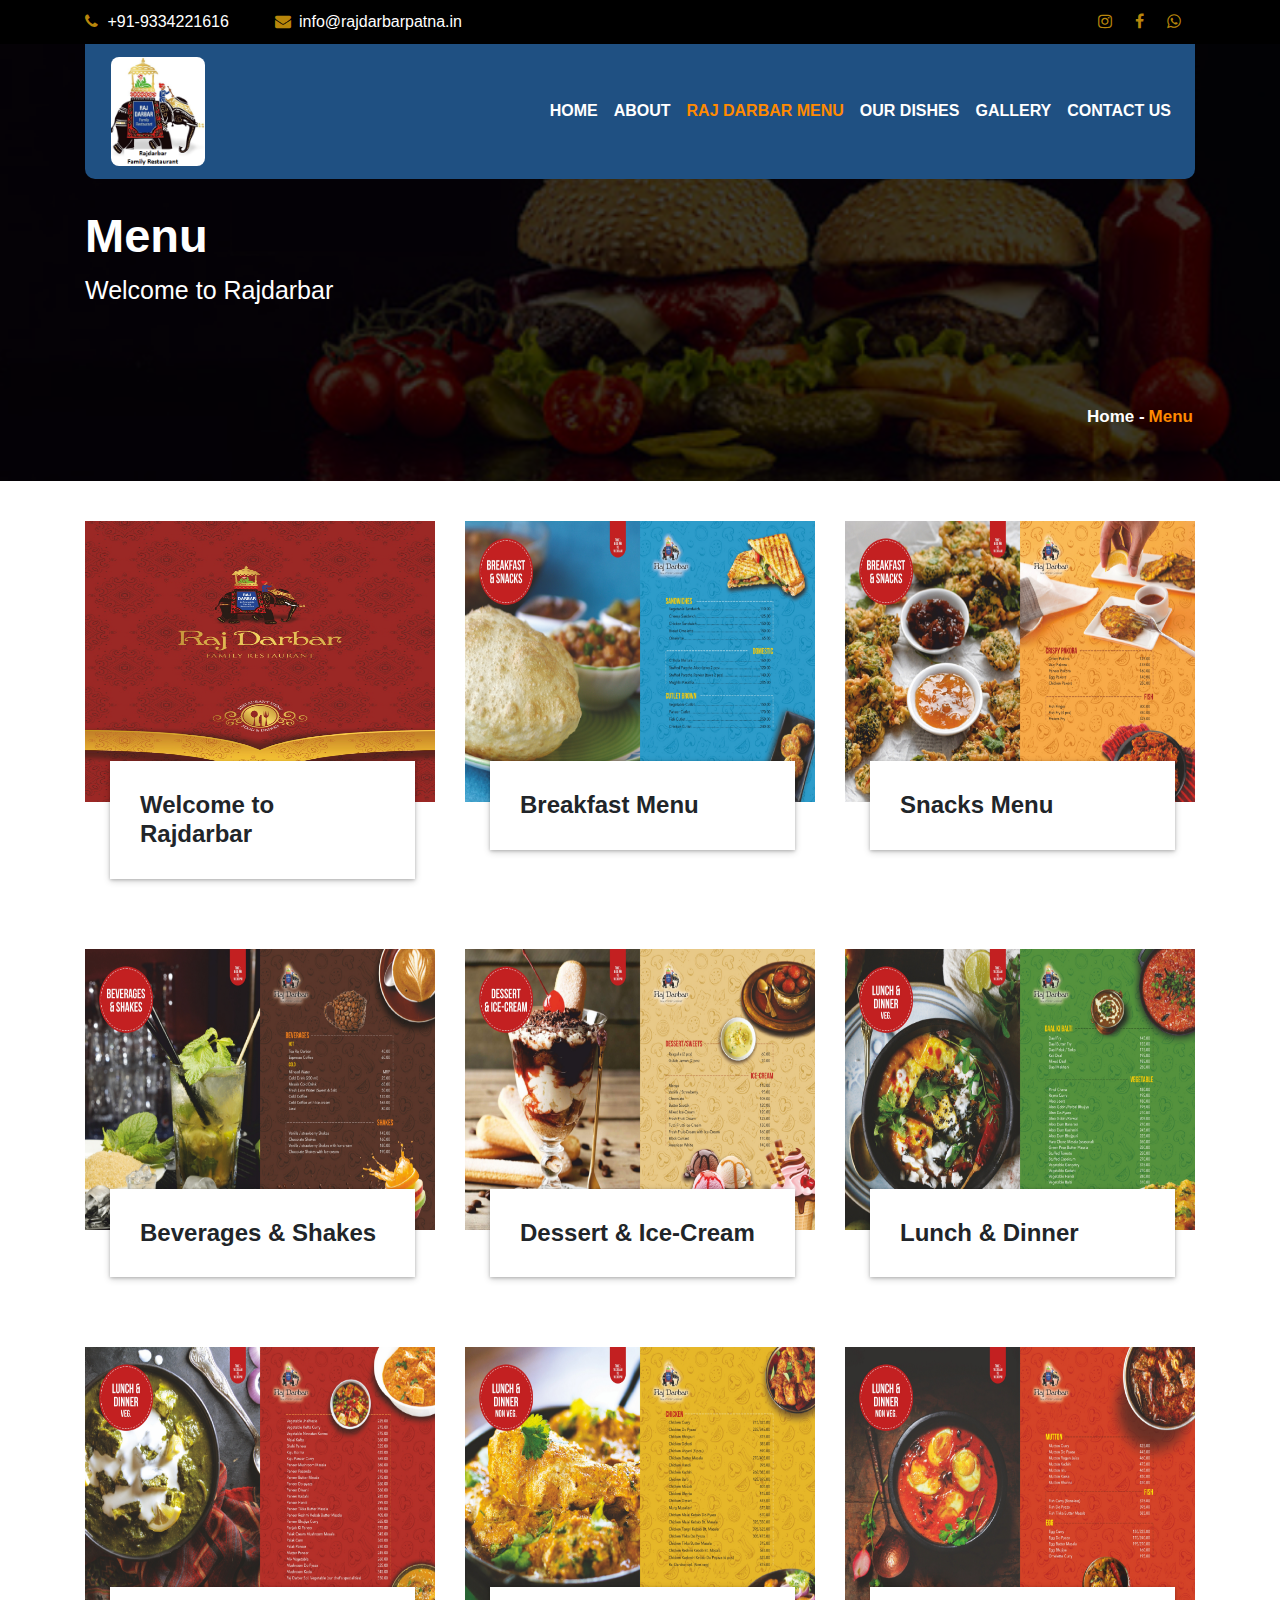
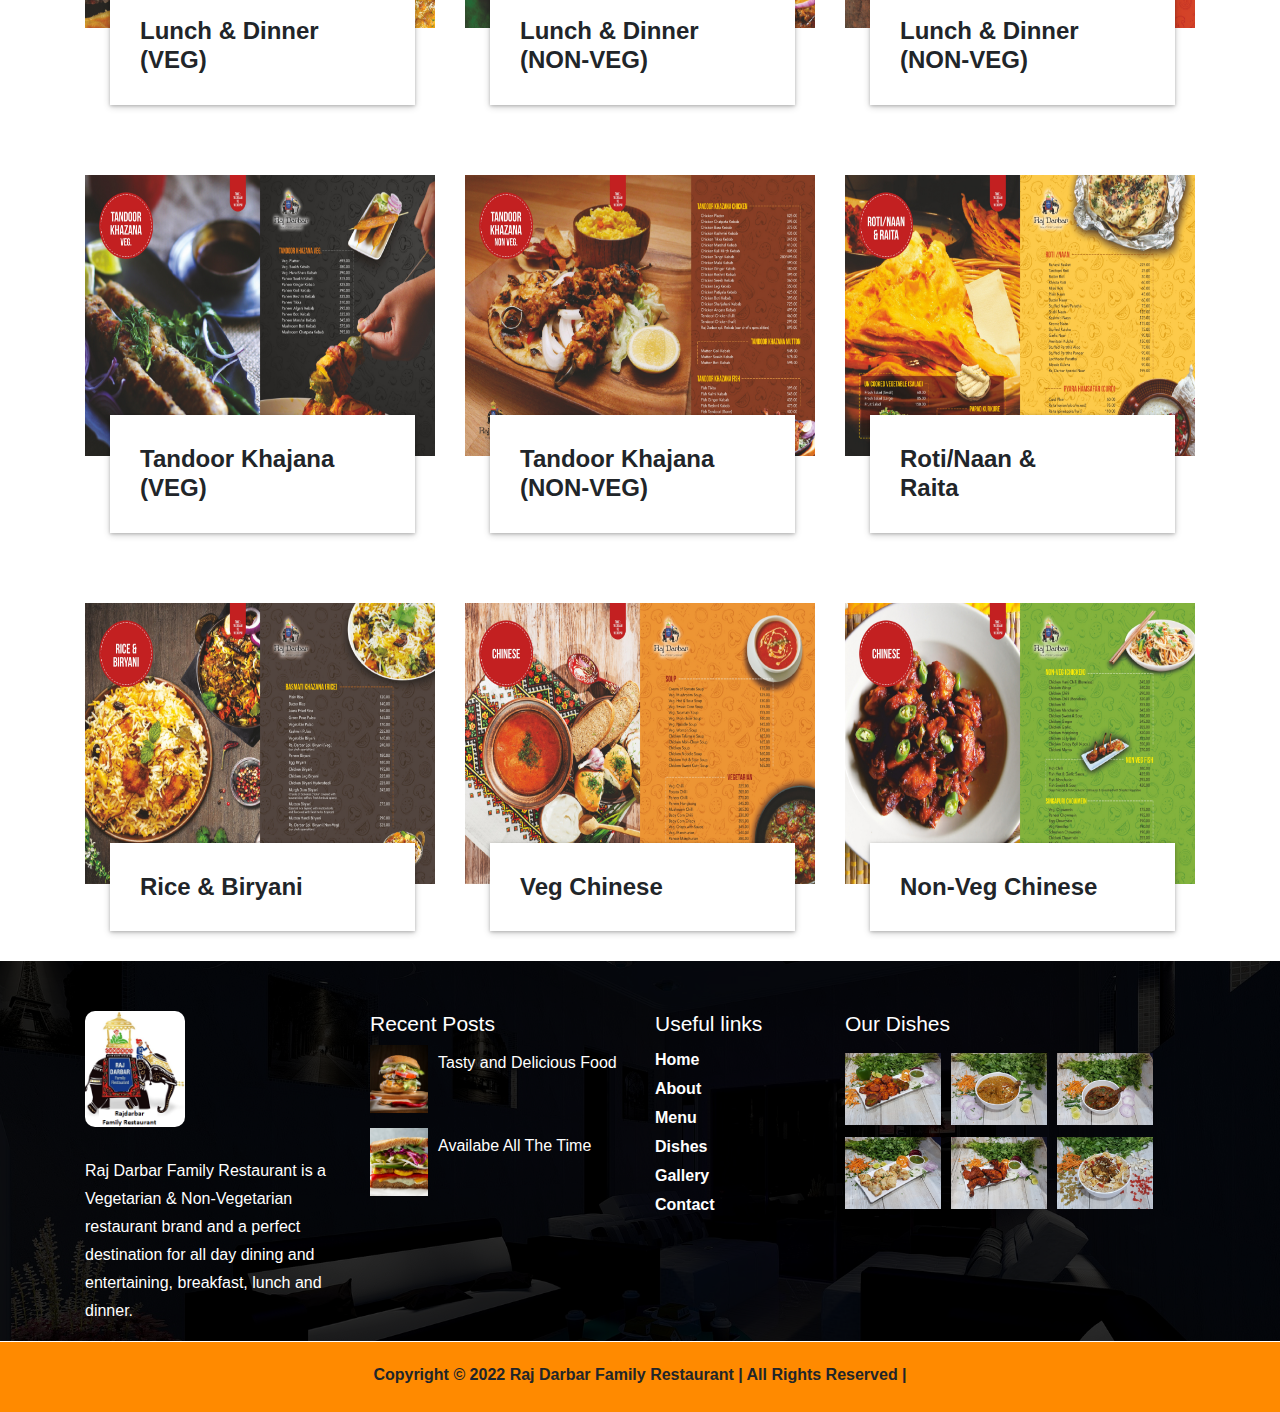
<file: menu.html>
<!DOCTYPE html>
<html lang="en">

<head>
  <meta charset="UTF-8">
  <meta http-equiv="X-UA-Compatible" content="IE=edge">
  <meta name="viewport" content="width=device-width, initial-scale=1.0">
  <title>Raj Darbar-Menu</title>
  <link rel="icon" type="image/png" href="img/favicon.ico">

  <!-- Bootstrap CSS -->
  <link rel="stylesheet" href="css/bootstrap.min.css">
  <link rel="stylesheet" href="css/owl.carousel.min.css">
  <link rel="stylesheet" href="css/font-awesome.min.css">
  <link rel="stylesheet" href="css/animate.css">
  <link rel="stylesheet" href="css/style.css">

  <script src="js/jquery.min.js"></script>
  <script src="js/bootstrap.bundle.min.js"></script>
</head>

<body>

  <header>
    <div class="header-top">
      <div class="container">
        <div class="row">
          <div class="col-lg-2">
            <a href="tel: +91-9334221616"><i class="fa fa-phone"></i> +91-9334221616</a>
          </div>
          <div class="col-lg-4">
            <a href="#"> <i class="fa fa-envelope pr-2"></i>info@rajdarbarpatna.in</a>
          </div>
          <div class="col-lg-6">
            <ul>
              <li><a href=""><i class="fa fa-whatsapp"></i></a></li>
              <li><a href=""><i class="fa fa-facebook-f"></i></a></li>
              <li><a href=""><i class="fa fa-instagram"></i></a></li>
            </ul>
          </div>
        </div>
      </div>
    </div>
    <div class="mainmenu">
      <div class="container">
        <div class="bg-ligh">
          <nav class="navbar navbar-expand-lg navbar-light ">
            <a class="navbar-brand" href="#"><img src="img/logo (2).png" alt=""></a>
            <button class="navbar-toggler" type="button" data-toggle="collapse" data-target="#navbarNav"
              aria-controls="navbarNav" aria-expanded="false" aria-label="Toggle navigation">
              <span class="navbar-toggler-icon"></span>
            </button>
            <div class="collapse navbar-collapse" id="navbarNav">
              <ul class="navbar-nav ml-auto">
                <li class="nav-item ">
                  <a class="nav-link" href="index.html">HOME <span class="sr-only">(current)</span></a>
                </li>
                <li class="nav-item ">
                  <a class="nav-link" href="about.html">ABOUT</a>
                </li>
                <li class="nav-item active">
                  <a class="nav-link" href="menu.html">RAJ DARBAR MENU</a>
                </li>
                <li class="nav-item">
                  <a class="nav-link " href="Dishes.html">OUR DISHES</a>
                </li>
                <li class="nav-item">
                  <a class="nav-link " href="gallery.html">GALLERY</a>
                </li>
                <li class="nav-item">
                  <a class="nav-link " href="contact.html">CONTACT US</a>
                </li>
              </ul>
            </div>
          </nav>
        </div>
      </div>
    </div>

    <div class="header-nav-img">
      <div class="header-nav-img-color">
        <div class="container">
          <div class="row">
            <div class="col-lg-12">
              <h2>Menu</h2>
              <p>Welcome to Rajdarbar</p>
              <ul>
                <li><a style="color: #ff8a00;" href="menu.html">Menu</a></li>
                <li><a href="index.html">Home - </a></li>

              </ul>
            </div>
          </div>
        </div>
      </div>
    </div>


  </header>

  <div class="container">
    <div class="row">
    <div class="col-lg-4">
    <div class="gallery-img">
        <img src="img/Menu-Raj Darbar_page-0001.jpg" alt="">
        <h4>Welcome to Rajdarbar</h4>
    </div>
    </div>
    <div class="col-lg-4">
    <div class="gallery-img">
        <img src="img/Menu-Raj Darbar_page-0002.jpg" alt="">
        <h4>Breakfast Menu</h4>
    </div>
    </div>
    <div class="col-lg-4">
    <div class="gallery-img">
        <img src="img/Menu-Raj Darbar_page-0003.jpg" alt="">
        <h4>Snacks Menu</h4>
    </div>
    </div>
    <div class="col-lg-4">
        <div class="gallery-img">
            <img src="img/Menu-Raj Darbar_page-0004.jpg" alt="">
            <h4>Beverages & Shakes</h4>
        </div>
        </div>
        <div class="col-lg-4">
        <div class="gallery-img">
            <img src="img/Menu-Raj Darbar_page-0005.jpg" alt="">
            <h4>Dessert & Ice-Cream</h4>
        </div>
        </div>
        <div class="col-lg-4">
        <div class="gallery-img">
            <img src="img/Menu-Raj Darbar_page-0006.jpg" alt="">
            <h4>Lunch & Dinner</h4>
        </div>
        </div>
     
            <div class="col-lg-4">
            <div class="gallery-img">
                <img src="img/Menu-Raj Darbar_page-0007.jpg" alt="">
                <h4>Lunch & Dinner (VEG)</h4>
            </div>
            </div>
            <div class="col-lg-4">
            <div class="gallery-img">
                <img src="img/Menu-Raj Darbar_page-0008.jpg" alt="">
                <h4>Lunch & Dinner (NON-VEG)</h4>
            </div>
            </div>
            <div class="col-lg-4">
                <div class="gallery-img">
                    <img src="img/Menu-Raj Darbar_page-0009.jpg" alt="">
                    <h4>Lunch & Dinner (NON-VEG)</h4>
                </div>
                </div>
                <div class="col-lg-4">
                    <div class="gallery-img">
                        <img src="img/Menu-Raj Darbar_page-0010.jpg" alt="">
                        <h4> Tandoor Khajana (VEG)</h4>
                    </div>
                    </div>
                <div class="col-lg-4">
                <div class="gallery-img">
                    <img src="img/Menu-Raj Darbar_page-0011.jpg" alt="">
                    <h4>Tandoor Khajana (NON-VEG)</h4>
                </div>
                </div>
                <div class="col-lg-4">
                <div class="gallery-img">
                    <img src="img/Menu-Raj Darbar_page-0012.jpg" alt="">
                    <h4>Roti/Naan &<br>Raita</h4>
                </div>
                </div> 
                <div class="col-lg-4">
                    <div class="gallery-img">
                        <img src="img/Menu-Raj Darbar_page-0013.jpg" alt="">
                        <h4>Rice & Biryani</h4>
                    </div>
                    </div>
                    <div class="col-lg-4">
                    <div class="gallery-img">
                        <img src="img/Menu-Raj Darbar_page-0014.jpg" alt="">
                        <h4>Veg Chinese</h4>
                    </div>
                    </div>
                    <div class="col-lg-4">
                    <div class="gallery-img">
                        <img src="img/Menu-Raj Darbar_page-0015.jpg" alt="">
                        <h4>Non-Veg Chinese</h4>
                    </div>
                    </div> 
                  
                           </div>
      </div>

  <footer>
    <div class="footer-back-img">
      <div class="footer-back-color">
       
        <div class="container">
          <div class="row">
            <div class="col-lg-3">
              <div class="footer-back-color-2">
                <a href="#"><img src="img/logo (2).png" alt=""></a>
                <p>Raj Darbar Family Restaurant is a Vegetarian & Non-Vegetarian restaurant brand and a perfect
                  destination for all day dining and entertaining, breakfast, lunch and dinner.</p>
              </div>
            </div>
            <div class="col-lg-3">
              <div class="footer-back-color-3">
                <h4>Recent Posts</h4>
                <div class="postlist">


                  <img src="img/food6.jpeg" alt="">
                  <h6>Tasty and Delicious Food</h6>
                </div>
                <div class="postlist">

                <img src="img/sandwitch.jpg" alt="">
                <h6>Availabe All The Time</h6>
               
                </div>
              </div>
            </div>
            <div class="col-lg-2">
              <h4>Useful links</h4>
              <ul>
                <li><a href="index.html">Home</a></li>
                <li><a href="about.html">About</a></li>
                <li><a href="menu.html">Menu</a></li>
                <li><a href="Dishes.html">Dishes</a></li>
                <li><a href="gallery.html">Gallery</a></li>
                <li><a href="contact.html">Contact</a></li>
              </ul>
            </div>
            <div class="col-lg-4">
              <h4>Our Dishes</h4>
              <div class="dishes-footer-img">
              <ul>
                <li><img src="img/paneer_tikka.jpg" alt=""></li>
                <li><img src="img/chicken_balti.jpg" alt=""></li>
                <li><img src="img/chicken_kadahi.jpg" alt=""></li>
                <li><img src="img/chicken_malai_kabab.jpg" alt=""></li>
                <li><img src="img/chicken_tandoori.jpg" alt=""></li>
                <li><img src="img/hyderabadi_chicken_biryani.jpg" alt=""></li>
              </ul>
            </div>
            </div>
          </div>
        </div>
      
      <div class="footer-buttom-color"> 
      <div class="container">
<div class="row">
<div class="col-lg-12">
<h5>Copyright © 2022 Raj Darbar Family Restaurant | All Rights Reserved |</h5>
</div>
</div>
</div>
      </div>
      </div>
    </div>
  </footer>

  <!-- Optional JavaScript -->
  <!-- jQuery first, then Popper.js, then Bootstrap JS -->
  <script src="js/wow.min.js"></script>
  <script type="text/javascript">
    var scrollingAnimations = $('body').data("scrolling-animations");
    if (scrollingAnimations) {
      new WOW().init();
    }
  </script>
  <script src="js/owl.carousel.min.js"></script>
  <script>
    $('.counter-count').each(function () {
      $(this).prop('Counter', 0).animate({
        Counter: $(this).text()
      }, {

        //chnage count up speed here
        duration: 4000,
        easing: 'swing',
        step: function (now) {
          $(this).text(Math.ceil(now));
        }
      });
    });
  </script>

  <script src="js/popper.min.js"></script>
  <script src="js/bootstrap.min.js"></script>
  <script>
    $(document).ready(function () {
      setTimeout(function () {
        $("#exampleModal").modal('show');
      }, 1000);
    });
  </script>
</body>

</html>
</file>
<file: css/style.css>
body{
    margin: 0;
    padding: 0;
}

.header-top {
    background-color: black;
    padding: 10px 0;
}

.header-top a {
    text-decoration: none;
    color: #fff;
}

.header-top i:hover {
    color: #fff;
}

.header-top a i {
    color: darkgoldenrod;
    padding-right: 5px;
}

.header-top ul li {
    list-style-type: none;
    padding-left: 0;
    display: inline-block;
    float: right;
    padding: 0 9px;
}

.mainmenu {
    position: absolute;
    z-index: 9;
    width: 100%;
}

.bg-ligh {
    background-color: #1f5082;
    border-radius: 0 0 10px 10px;
}
.navbar-brand{width: 8%;}
.navbar-brand img {
    width: 94px;
    border-radius: 8px;
    margin-left: 10px;
}

.navbar-light .navbar-nav .active>.nav-link {
    color: #ff8a00;
}

.navbar-light .navbar-nav .nav-link {
    color: #fff;
    font-weight: 600;
    font-size: 16px;
}

.navbar-light .navbar-nav .nav-link:hover {
    color: #ff8a00;
}

.carousel-caption {
    position: absolute;
    right: 15%;
    top: 300px;
    left: 15%;
    z-index: 10;
    padding-top: 20px;
    padding-bottom: 20px;
    color: #fff;
    text-align: center;
}

.carousel-caption h1 {
    font-weight: 800;
    font-size: 45px;
}

.d-block {
    background-color: black;
}

.Darbar img {
    width: 106%;
    z-index: 999;
    position: inherit;
}

.Darbar {
    margin-top: 50px;
}

.Raj-Darbar {
    border-bottom: 13px solid #000;
    border-top: 13px solid #000;
    border-right: 13px solid #000;
    padding-right: 55px;
    padding-left: 50px;
}

.Raj-Darbar h2 {
    font-weight: 600;
    margin-bottom: 0;
}

.Raj-Darbar p {
    line-height: 27px;
}

.Specialization {
    background-image: url(../img/2.jpg);
    background-size: cover;
}

.Specialization h1 {
    color: #f2f2f221;
    text-align: center;
    font-size: 54px;
    font-weight: 700;
}

.Specialization h3 {
    color: #fff;
    text-align: center;
    font-size: 34px;
    margin-top: -67px;
    font-weight: 600;
}

.Specialization-2 {
    background-color: #000000de;
    height: 350px;
}

.Our img {
    width: 100%;

}

.Our {
    background-color: #fff;
    margin-top: 50px;
    text-align: center;
    padding-bottom: 25px;
    border-radius: 0 0 5px 5px;
}

.Our:hover {
    box-shadow: 0 1px 3px 0 rgb(0 0 0 / 20%), 0 2px 7px 0 rgb(0 0 0 / 19%);
    transition: all 300ms ease;
}

.Our h5 {
    text-align: center;
    font-weight: 700;
    padding-top: 30px;
    font-size: 20px;
}

.Our:hover a {
    color: #ff8a00;
}

.Our a {
    font-weight: 600;
    text-align: center;
}

.Our p {
    padding: 8px 30px;
    text-align: center;
    font-weight: 500;
    font-size: 14px;
    color: #00000087;
    margin-bottom: 3px;
}

.Our .our-1 {
    overflow: hidden;
}

.Our .our-1 img {
    /* -webkit-transition: 0.5s; */
    transition: 0.5s;

}

.Our .our-1:hover img {
    -webkit-transform: rotate(2deg) scale(1.2);
    transform: rotate(2deg) scale(1.2);
}

.dishes {
    margin-top: 300px;

}

.dishes h5 {
    text-align: center;
    font-size: 15px;
    color: #00000096;
}

.dishes h3 {
    text-align: center;
    font-weight: 700;
    margin-bottom: 30px;
}

.tex-3 img {
    width: calc(100% - 55px);
}

.text {
    opacity: 0;
    position: absolute;

    top: 0;
    right: 15px;
    transition: all ease-in-out 0.3s;
    color: rgb(18, 17, 17);

}

a {
    text-decoration: none !important;
}

.text i {
    padding: 5px 8px;
    color: #ff8a00;
    display: table;
}

.text i:hover {
    color: #000;
}

.tex-3:hover .text {
    opacity: 1;
}




.dishes .tex-3 img {
    /* -webkit-transition: 0.5s; */
    transition: 0.5s;

}

.dishes .tex-3:hover img {
    -ms-transform: scaleY(1.2);
    /* IE 9 */
    transform: scaleY(1.2);
}

.dishes .tex-3 {
    overflow: hidden;
}

 .tex-3:hover .button{
    background-color: #1f5082 !important;
}

.tex-3:hover .button::before{
    border-bottom: 46px solid #1f5082;
}


.button {
    background-color: #000;
    color: #fff;
    border: none;
    padding: 11px 25px 11px 10px;
    float: right;
    margin-top: -91px;
    position: relative;
}

.button::after {
    content: '';
    width: 0;
    height: 0;
    border-left: 18px solid transparent;
    border-right: 22px solid transparent;
    border-bottom: 47px solid #fff;
    position: absolute;
    right: -21px;
    top: -1px;
}

.button:before {
    content: '';
    width: 0;
    height: 0;
    border-left: 21px solid transparent;
    border-right: 0px solid transparent;
    border-bottom: 46px solid #000;
    position: absolute;
    left: -21px;
    top: 0px;
}

.header-nav-img {
    background-image: url(../img/burger.png);
    background-size: cover;
    height: 437px;
}

.header-nav-img-color {
    background-color: #000000c4;
    height: 437px;
}

.header-nav-img-color h2 {
    font-weight: 700;
    color: #fff;
    font-size: 47px;
    margin-top: 164px;
}

.header-nav-img-color p {
    color: #fff;
    font-weight: 500;
    font-size: 25px;
}

.header-nav-img ul li {
    list-style-type: none;
    padding-left: 0;
    float: right;
    margin-top: 78px;
}

.header-nav-img a {
    color: #fff;
    font-weight: 600;
    font-size: 17px;
    padding: 0 2px;

}

.header-nav-img a:hover {
    color: #ff8a00;
}

.footer-back-img {
    background-image: url(../img/5.jpg);
    background-size: cover;

}

.footer-back-color {
    background-color: #000000cf;
    height: 447px;
    padding: 50px 0 0 0;
}

.footer-back-color-2 img {
    width: 100px;
    border-radius: 10px;
}

.footer-back-color-2 p {
    line-height: 28px;
    color: #fff;
    padding-top: 30px;
}

.footer-back-color-2 h4 {
    color: #fff;
    font-size: 21px;
}

.footer-back-color-3 img {
    width: 58px;
    float: left;
}

.footer-back-img h4 {
    color: #fff;
    font-size: 21px;
}

.footer-back-color-3 h6 {
    color: #fff;
}

.postlist {
    display: flex;
    margin: 0 0 15px 0;
}

.postlist h6 {
    margin: 8px 0 0 10px;
}

.footer-back-color ul{
    list-style-type: none;
    padding-left: 0;
}
.footer-back-color li a{
    color: #fff;
    font-weight: 600;
    font-size: 16px;
    line-height: 29px;
}
.dishes-footer-img ul li{
    display: inline-block !important; 
    width: 29%;
    margin-bottom: 4px;
    margin-top: 8px;
}
.dishes-footer-img img{
    width: 95%;
}
.footer-buttom-color{
    border-top: 1px solid #fff;
}
.footer-buttom-color{
    background-color: #ff8a00;
}
.footer-buttom-color h5{

font-weight: 700;
font-size: 16px;
text-align: center;
padding: 23px 0 20px 0;
}
.list-unstyled a{
    color: #000;
}

.gallery-img img{
    width: 100%;
    height: 281px;
}
.gallery-img{
    margin: 40px 0 30px 0;
}
.gallery-box img{
    width: 100%;
    border-radius: 10px;
}
.gallery-box:hover::before {
    opacity: .6;
    visibility: visible;
}
.gallery-box{
   
}
.gallery-box::before {
    width: 92%;
    margin-left: 15px;
    content: '';
    position: absolute;
    height: 100%;
    background-color: #000;
    left: 0;
    top: 0;
    -webkit-transition: 0.5s;
    transition: 0.5s;
    opacity: 0;
    visibility: hidden;
    border-radius: 10px;
}
.gallery-img h4{
    font-weight: 700;
    box-shadow: 0 1px 3px 0 rgb(0 0 0 / 20%), 0 2px 7px 0 rgb(0 0 0 / 19%);
    background-color: #fff;
    padding: 30px;
    width: 87%;
    margin-left: 25px;
    margin-top: -41px;
    z-index: 999;
    position: relative;
}
.FEEDBACK{
    background-image: url(../img/4.jpg);
    width: 65%;
    border-radius: 0 20px 20px 0;
    margin: 40px 0;
  
}
.FEEDBACK{
    width: 65%;
    float: left;
}
.FEEDBACK-3 {
    width: 33%;
    float: right;
}
.FEEDBACK-3 h2{
    color: #2f2f2f63;
    font-size: 59px;
    margin: 77px 0 0 88px;
}
.FEEDBACK-3 h4{
    margin-left: 93px;
    font-weight: 700;
}
.icon-back-color{
    background-color: #fff;
    box-shadow: 0 1px 3px 0 rgb(0 0 0 / 20%), 0 2px 7px 0 rgb(0 0 0 / 19%);
    text-align: center;
    padding: 40px 40px;
    margin: 0 60px;
    margin-bottom: -24px;
    z-index: 999;
    position: relative;
}
.FEEDBACK-2{
    background-color: #000000ba;
    height: 200px;
    border-radius: 0 20px 20px 0;
}
.testimonial{
    color: #FFF;
    text-align: right;
    padding-top: 47px;
}

.carousel-item h4{
    color: #fff;
    text-align: right;
}
.img-box{
    float: right;
    padding-top: 38px;
   text-align: center;
}
.img-box img{
    width: 44%;
    border-radius: 21px;
   
    bottom: 0;
}
@media only screen and (max-width: 768px) {
    .Specialization-2{height: auto; padding: 0 0 30px 0;} 
    .tex-3{margin: 0 0 15px 0;}
    .dishes{margin-top: 20px;}
    .Raj-Darbar{border-bottom: 5px solid #000;
        border-top: 5px solid #000;
        border-right: 5px solid #000;
        padding-right: 0px;
        padding-left: 0px;}
        .mainmenu{position: inherit;}
        .navbar-brand img{margin-left: 0px;}
        .Specialization{margin-top: 30px;}
        .navbar-brand{width: 32%;}
}
</file>
